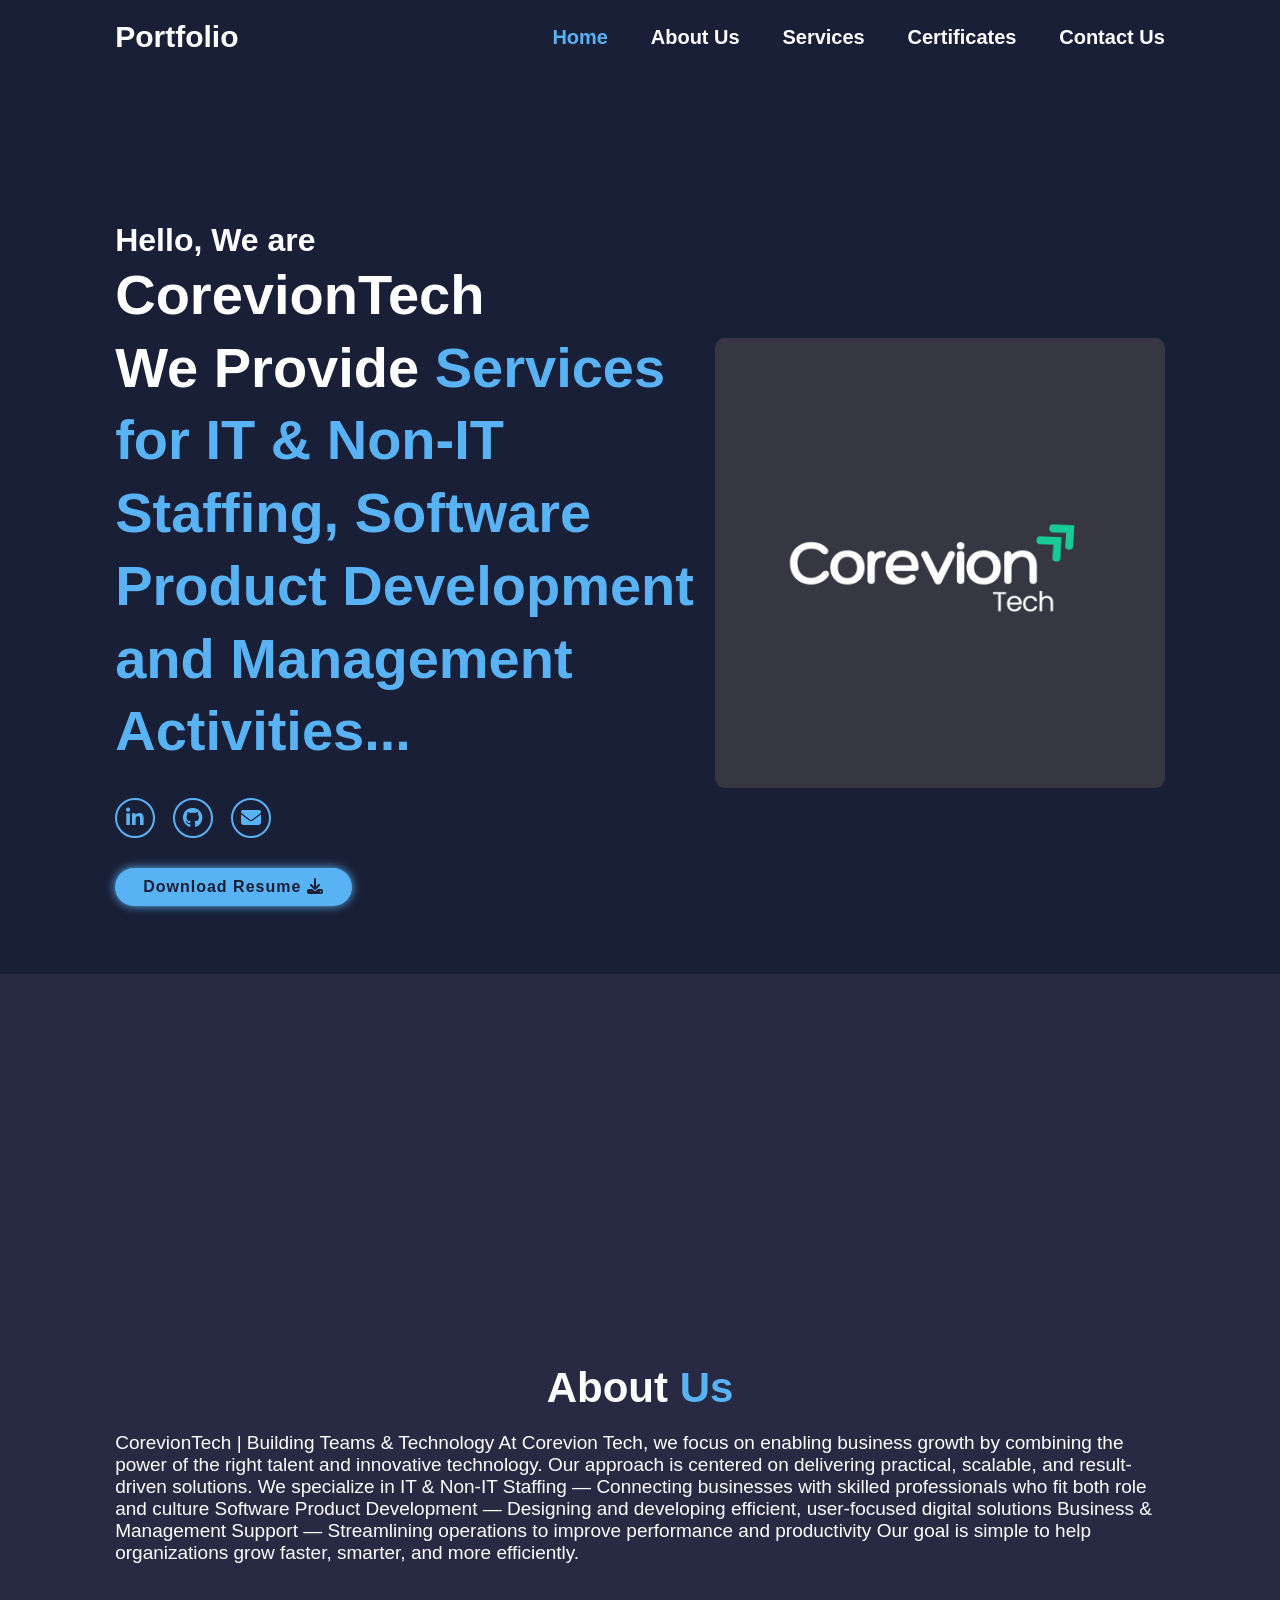
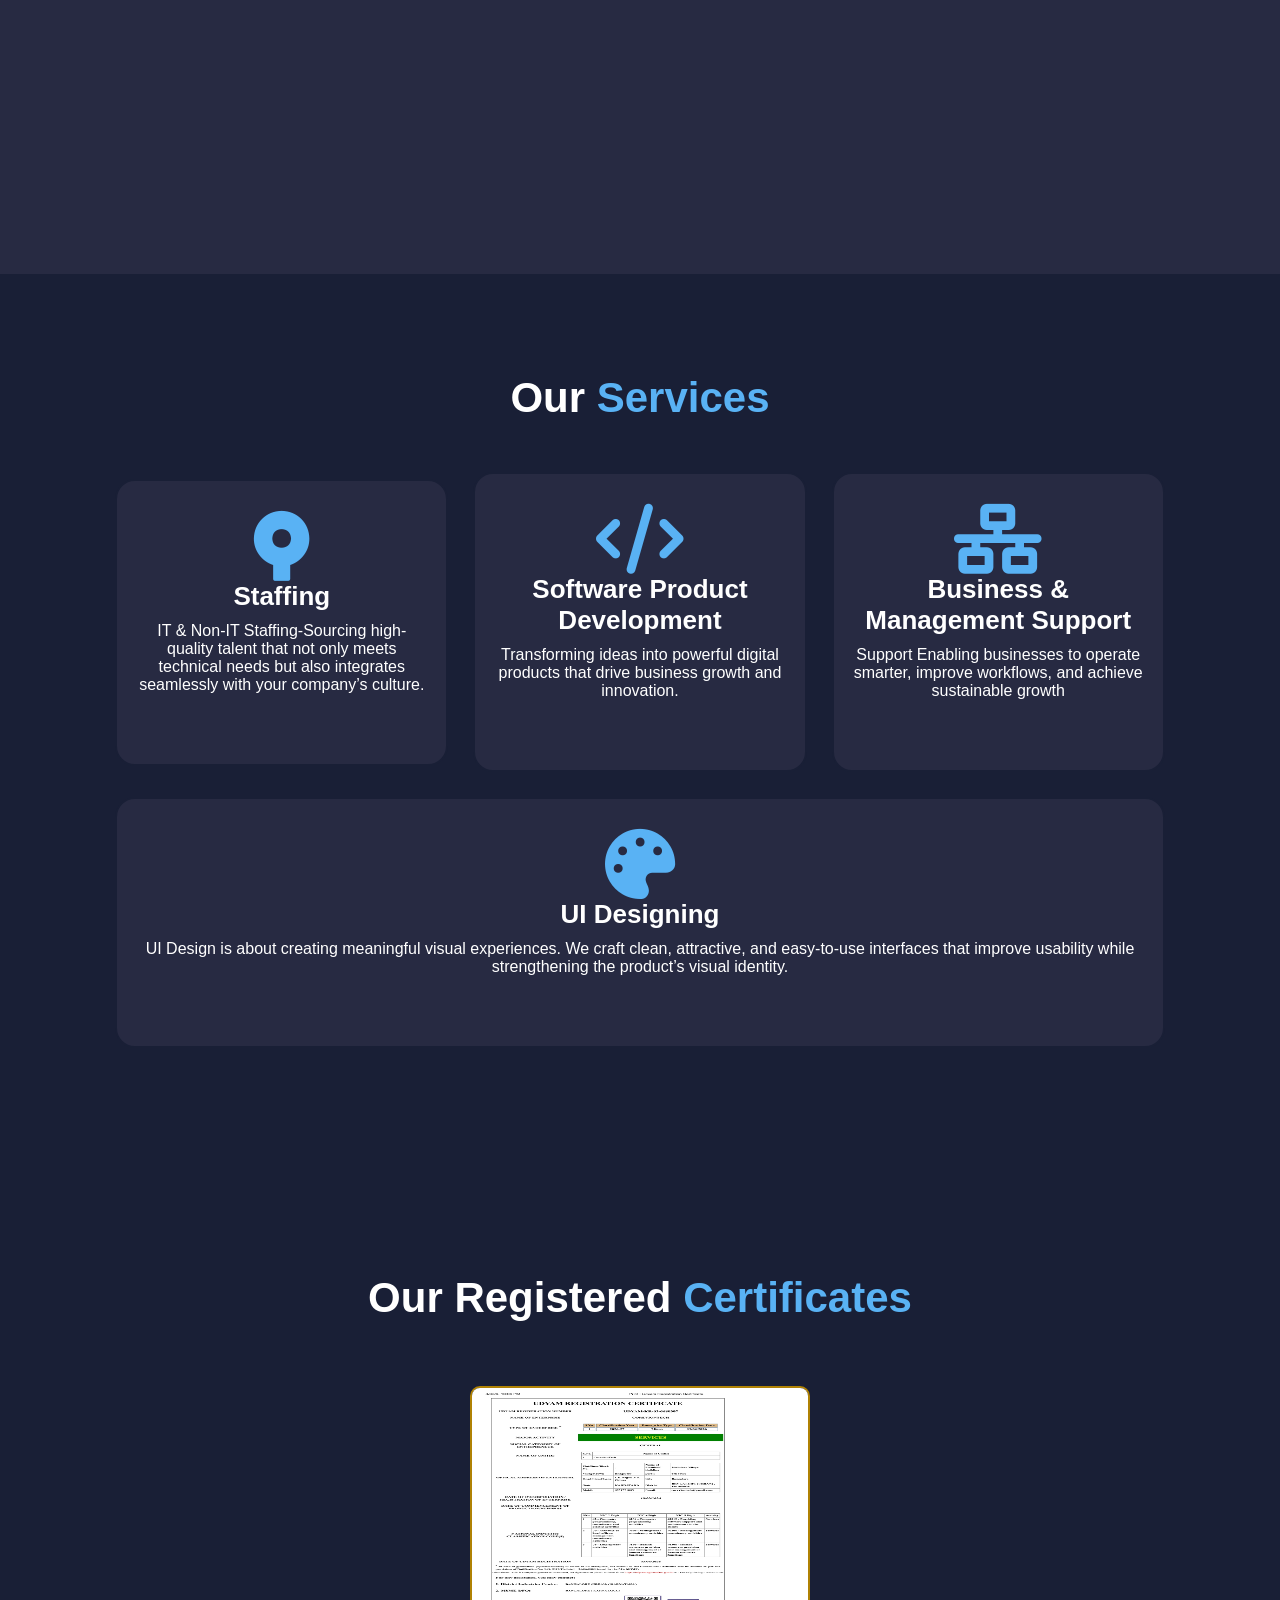
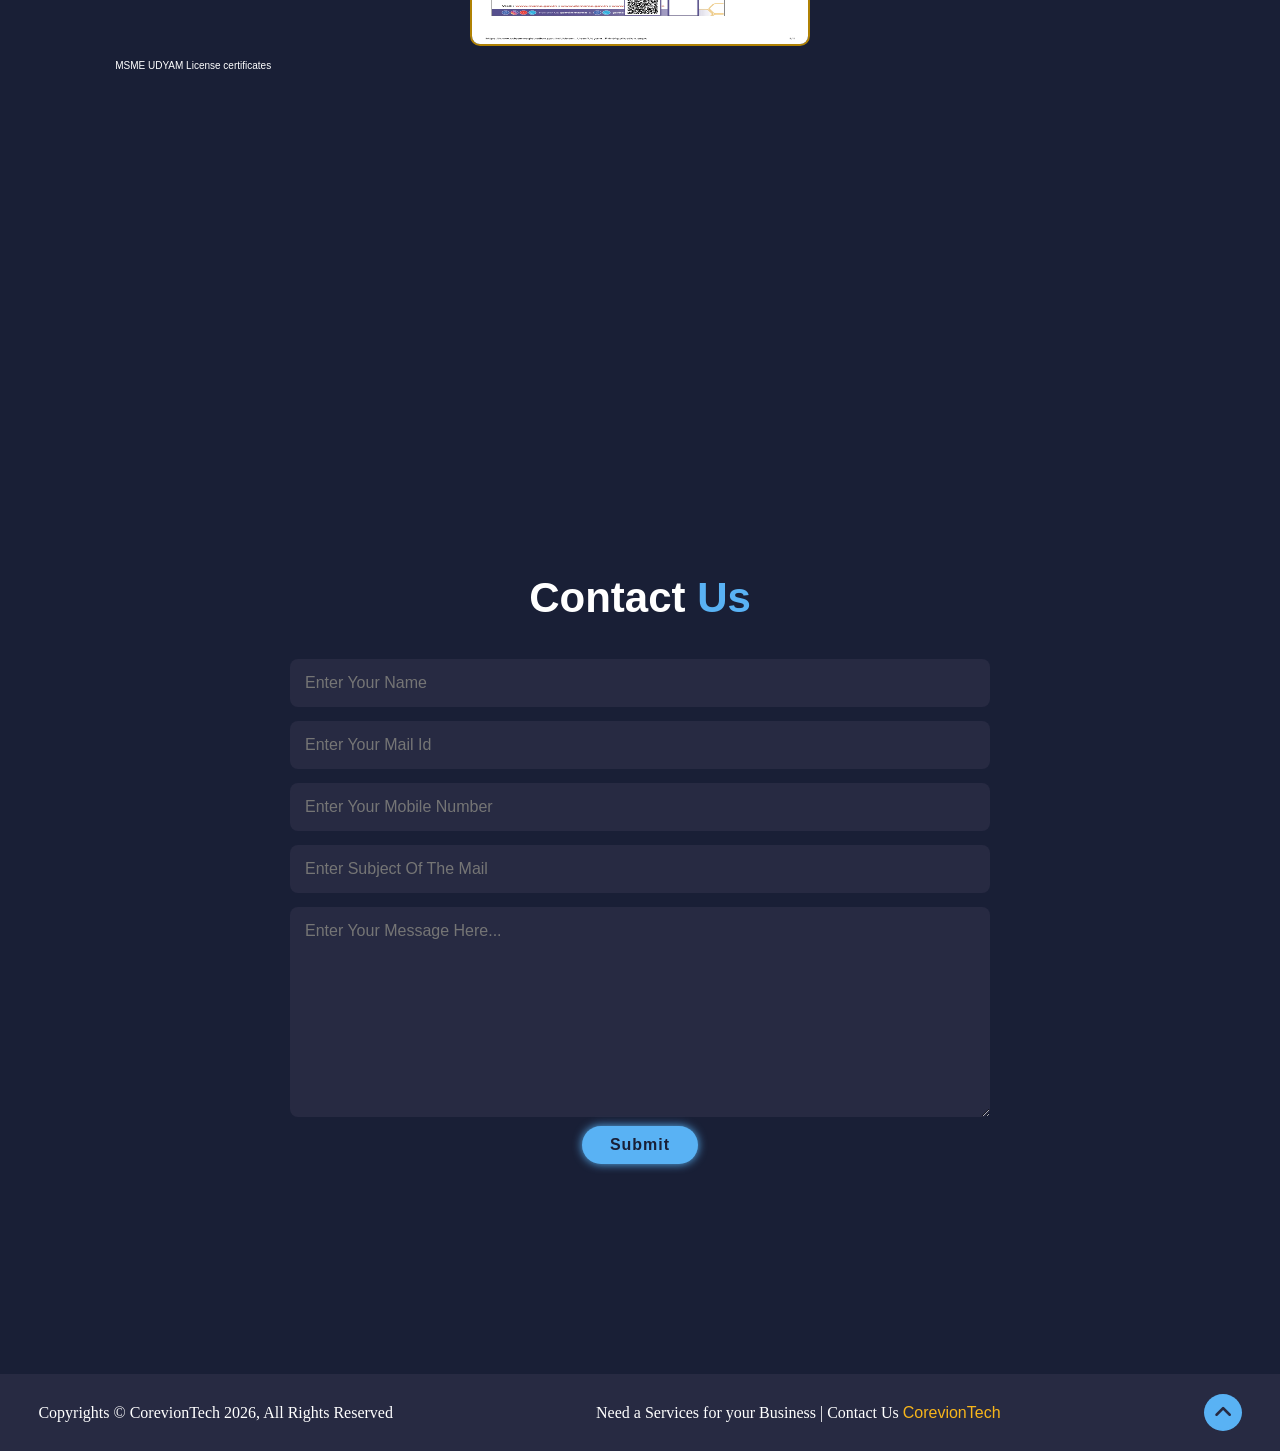
<file: frontend/portfolio.html>
<!DOCTYPE html>
<html lang="en">

<head>
  <meta charset="UTF-8">
  <meta name="viewport" content="width=device-width, initial-scale=1.0">
  <title>Document</title>
  <link rel="stylesheet" href="https://cdnjs.cloudflare.com/ajax/libs/font-awesome/6.5.1/css/all.min.css">
  <link rel="stylesheet" href="portfolio.css">
</head>

<body>
  <!-- Header -->
  <header class="header">
    <a href="#home" class="portfolio-logo">Portfolio</a>
    <i class="fa-solid fa-bars" id="menu-bar-icone"></i>
    <nav class="navbar-container">
      <a href="#home" class="active">Home</a>
      <a href="#about">About Us</a>
      <a href="#services">Services</a>
      <a href="#certificates">Certificates</a>
      <a href="#contact">Contact Us</a>
    </nav>
  </header>

  <!-- /Home -->

  <section class="home" id="home">
    <div class="home-container">
      <h3>Hello, We are</h3>
      <h1>CorevionTech</h1>
      <h1>We Provide <span>Services for IT & Non-IT Staffing, Software Product Development and Management Activities...</span></h1>
      
       
      

      <!-- Social Media Profile -->

      <div class="socila-media-profile">
        <a href="https://www.linkedin.com/in/coreviontech/" target="_blank" class="tooltip-icon"><i
            class="fa-brands fa-linkedin-in"></i>
          <span class="tooltiptext-icon">LinkedIn</span>
        </a>

        <a href="" target="_blank" class="tooltip-icon"><i class="fa-brands fa-github"></i>
          <span class="tooltiptext-icon">GitHub</span>
        </a>

        <a href="https://mail.google.com/mail/u/2/#inbox?compose=new" target="_blank" class="tooltip-icon">
          <i class="fas fa-envelope"></i>
          <span class="tooltiptext-icon">Gmail</span>
        </a>
      </div>
      <a href="CorevionTech.pdf" download class="button">Download Resume <i
          class="fa-solid fa-download"></i></a>
    </div>
  <div class="home-img">
    <img src="Logo.jpg" height="450px">
     <!-- <video width="550" controls class="video1">
        <source src="CT_logo.mp4" type="video/mp4">
      </video>
    </div> -->
  </section>

  <section class="about" id="about">
    <div class="about-container">
      <h2 class="heading">About <span>Us</span></h2>
      <p>
        CorevionTech | Building Teams & Technology

At Corevion Tech, we focus on enabling business growth by combining the power of the right talent and innovative technology. Our approach is centered on delivering practical, scalable, and result-driven solutions.

We specialize in

IT & Non-IT Staffing — Connecting businesses with skilled professionals who fit both role and culture
Software Product Development — Designing and developing efficient, user-focused digital solutions
Business & Management Support — Streamlining operations to improve performance and productivity

Our goal is simple to help organizations grow faster, smarter, and more efficiently.
      </p>
    </div>
  </section>

  <!-- Skills -->

  
      <!-- services -->
      <section class="service" id="services">
        <h2 class="heading">Our<span> Services</span></h2>
        <div class="services-container">
          <div class="service-card">
            <i class="fa-brands fa-sourcetree"></i>
            <h3>Staffing</h3>
            <p>
              IT & Non-IT Staffing-Sourcing high-quality talent that not only meets technical needs but also integrates seamlessly with your company’s culture.
          </div>

          <div class="service-card">
            <i class="fa-solid fa-code"></i>
            <h3>Software Product Development</h3>
            <p>
              Transforming ideas into powerful digital products that drive business growth and innovation.
            </p>
          </div>

          <div class="service-card">
            <i class="fa-solid fa-network-wired"></i>
            <h3> Business & Management Support</h3>
            <p>
               Support Enabling businesses to operate smarter, improve workflows, and achieve sustainable growth
            </p>
          </div>

          <div class="service-card">
            <i class="fa-solid fa-palette"></i>
            <h3>UI Designing</h3>
            <p>
              UI Design is about creating meaningful visual experiences. We craft clean, attractive, and easy-to-use interfaces that improve usability while strengthening the product’s visual identity.
            </p>
          </div>
        </div>
      </section>

      <!-- Projects -->

      
      <section class="certificates-container" id="certificates">
        <h2 class="heading">Our Registered<span> Certificates</span></h2>
        <div class="certificates-card">
          <img src="MSME.jpg" alt="static" />
         
        </div>
        <p >MSME UDYAM License certificates</p>
      </section>
      <!-- Contact -->

      <section class="contact" id="contact">
        <h2 class="heading">Contact <span>Us</span></h2>
        <form action="/send" method="POST">
          <div class="input-card">
            <input type="text" name="name" placeholder="Enter Your Name" required />
            <input type="email" name="email" placeholder="Enter Your Mail Id" required />
          </div>

          <div class="input-card">
            <input type="number" placeholder="Enter Your Mobile Number" required name="number" />
            <input type="text" name="subject" placeholder="Enter Subject Of The Mail" required />
          </div>

          <textarea name="message" cols="30" rows="10" placeholder="Enter Your Message Here..."></textarea>
          <button type="submit" class="button">Submit</button>
        </form>
      </section>
      <!-- Footer -->

      <footer class="footer">
        <div class="footer-container">
          <h2>Copyrights &copy; CorevionTech 2026, All Rights Reserved </h2>
        </div>
        <div class="contact-link">
          <h2>
            Need a Services for your Business | Contact Us
            <a href="https://mail.google.com/mail/u/2/#inbox?compose=new" target="_blank" class="tooltip">  CorevionTech
              <span class="tooltiptext">Gmail</span></a>
          </h2>
        </div>

        <div class="footer-icons">
          <a href="#home"><i class="fa-solid fa-angle-up"></i></a>
        </div>
      </footer>


</body>

</html>
</file>
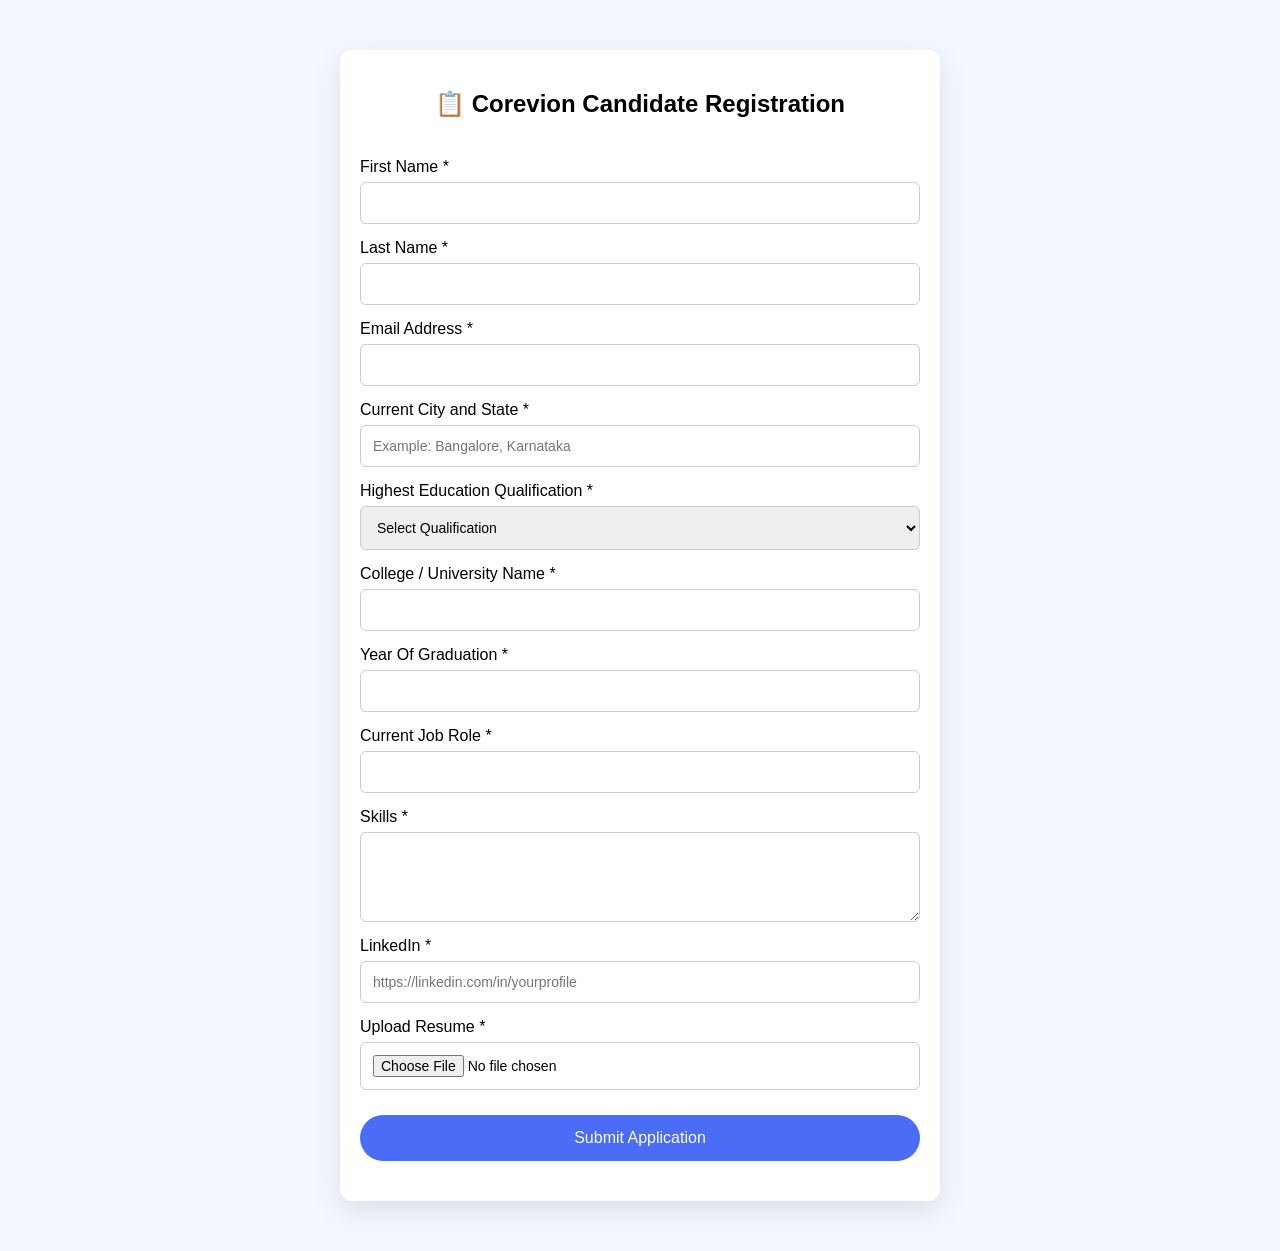
<file: frontend/register.html>
<!DOCTYPE html>
<html lang="en">

<head>
<meta charset="UTF-8">
<meta name="viewport" content="width=device-width, initial-scale=1.0">
<title>Register - Corevion</title>

<link rel="stylesheet" href="stylee.css">

<style>
body{
background:#f5f7ff;
}

.registration{
max-width:600px;
margin:50px auto;
padding:40px 20px;
background:white;
border-radius:12px;
box-shadow:0 10px 30px rgba(0,0,0,0.1);
}

.registration h2{
text-align:center;
margin-bottom:25px;
}

.registration form{
display:flex;
flex-direction:column;
}

.registration label{
margin-top:15px;
font-weight:500;
}

.registration input,
.registration select,
.registration textarea{
padding:12px;
margin-top:6px;
border-radius:6px;
border:1px solid #ccc;
font-size:14px;
}

.registration textarea{
resize:vertical;
min-height:90px;
}

.registration button{
margin-top:25px;
padding:14px;
border:none;
background:#4a6cf7;
color:white;
font-size:16px;
border-radius:30px;
cursor:pointer;
}

.registration button:hover{
background:#324bd6;
}
</style>

</head>

<body>

<section class="registration">

<h2>📋 Corevion Candidate Registration</h2>

<form>

<label>First Name *</label>
<input type="text" required>

<label>Last Name *</label>
<input type="text" required>

<label>Email Address *</label>
<input type="email" required>

<label>Current City and State *</label>
<input type="text" placeholder="Example: Bangalore, Karnataka">

<label>Highest Education Qualification *</label>

<select required>
<option value="">Select Qualification</option>
<option>B.E / B.Tech</option>
<option>BCA</option>
<option>MCA</option>
<option>B.Com</option>
<option>BSc</option>
<option>MSc</option>
<option>MBA</option>
<option>Other</option>
</select>

<label>College / University Name *</label>
<input type="text">

<label>Year Of Graduation *</label>
<input type="number">

<label>Current Job Role *</label>
<input type="text">

<label>Skills *</label>
<textarea required></textarea>

<label>LinkedIn *</label>
<input type="url" placeholder="https://linkedin.com/in/yourprofile">

<label>Upload Resume *</label>
<input type="file" accept=".pdf,.doc,.docx">

<button type="submit">Submit Application</button>

</form>

</section>

</body>
</html>
</file>
<file: frontend/portfolio.css>
* {
  margin: 0px;
  padding: 0px;
  box-sizing: border-box;
  font-family: "Nunito", sans-serif;
  text-decoration: none;
  border: none;
  outline: none;
  scroll-behavior: smooth;
}

:root {
  --bg-color: #191f36;
  --snd-bg-color: #272a42;
  --text-color: #ffffff;
  --main-color: #59b2f4;
}

html {
  font-size: 62.5%;
  overflow-x: hidden;
}
body {
  background-color: var(--bg-color);
  color: var(--text-color);
}

section {
  min-height: 100vh;
  padding: 10rem 9% 2rem;
}

.header {
  display: flex;
  flex-direction: row;
  justify-content: space-between;
  align-items: center;
  z-index: 100;
  position: sticky;
  top: 0;
  left: 0;
  width: 100%;
  padding: 2rem 9%;
  background: var(--bg-color);
}
.portfolio-logo {
  font-size: 3rem;
  color: var(--text-color);
  font-weight: 700;
  cursor: pointer;
}
.navbar-container a {
  font-size: 2rem;
  color: var(--text-color);
  margin-left: 4rem;
  font-weight: 700;
}

.navbar-container a.active {
  color: var(--main-color);
}
#menu-bar-icone {
  font-size: 3.6rem;
  color: var(--text-color);
  cursor: pointer;
  display: none;
}
.home {
  display: flex;
  justify-content: center;
  align-items: center;
}


.home-container h3 {
  font-size: 3.2rem;
  font-weight: 700;
}

.home-container h3:nth-of-type(2) {
  margin-bottom: 2rem;
}

.home-container h1 {
  font-size: 5.6rem;
  font-weight: 700;
  line-height: 1.3;
}
span {
  color: var(--main-color);
}
.home-img {
  animation: floatImage 4s ease-in-out infinite;
  border: 8px lightblue;
}
.home-img img{
  border-radius: 10px;
  
}

@keyframes floatImage {
  0% {
    transform: translateY(0);
  }
  50% {
    transform: translateY(-2.4rem);
  }
  100% {
    transform: translateY(0);
  }
}
.home-container p {
  font-size: 1.6rem;
}

.socila-media-profile a {
  display: inline-flex;
  justify-content: center;
  align-items: center;
  width: 4rem;
  height: 4rem;
  background: transparent;
  border: 0.2rem solid var(--main-color);
  border-radius: 50%;
  font-size: 2rem;
  color: var(--main-color);
  margin: 3rem 1.5rem 3rem 0;
  transition: 0.5s ease;
}

.tooltip-icon {
  position: relative;
}

.tooltip-icon .tooltiptext-icon {
  visibility: hidden;
  width: 60px;
  background-color: #333;
  color: #fff;
  text-align: center;
  padding: 3px;
  font-size: 12px;
  font-family: "Nunito";
  font-weight: 300;
  border-radius: 4px;
  position: absolute;
  margin-bottom: 10px;
  z-index: 1;
  bottom: 100%;
  left: -100%;
  transform: translateX(50%);
  opacity: 0;
  transition: opacity 0.3s;
}

/* Show the tooltip text on hover */
.tooltip-icon:hover .tooltiptext-icon {
  visibility: visible;
  opacity: 1;
}

.button {
  display: inline-block;
  padding: 1rem 2.8rem;
  background-color: var(--main-color);
  border-radius: 4rem;
  box-shadow: 0 0 1rem var(--main-color);
  font-size: 1.6rem;
  color: var(--bg-color);
  letter-spacing: 0.1rem;
  font-weight: 600;
  transition: 0.5s ease;
}

.button:hover {
  box-shadow: none;
  background-color: transparent;
  border: 2px solid var(--main-color);
  color: var(--text-color);
}

.about {
  display: flex;
  flex-direction: column;
  justify-content: center;
  align-items: center;
  background-color: var(--snd-bg-color);
}

.heading {
  text-align: center;
  font-size: 42px;
  margin-bottom: 20px;
}

.skills {
  display: flex;
  flex-direction: column;
  justify-content: center;
  align-items: center;
  padding: 70px;
}

.skills-container {
  display: flex;
  flex-direction: row;
  align-items: center;
  justify-content: center;
  flex-wrap: wrap;
  gap: 4rem;
  margin-top: 50px;
}

.skill-card {
  display: flex;
  flex-direction: column;
  justify-content: center;
  align-items: center;
  width: 15%;
  padding: 16px;
  box-shadow: 0 0 10px #a9aaab;
  border: none;
  outline: none;
  cursor: pointer;
  border-radius: 12px;
  transition: 0.5s ease;
}

.skill-card:hover {
  background-color: var(--main-color);
  box-shadow: 0 0 20px var(--main-color);
}

.skills-container .skill-card img {
  height: 90px;
  width: 90px;
}

.skills-container .skill-card p {
  font-family: "Nunito";
  font-size: 20px;
  font-weight: 600;
  margin-top: 20px;
}

.about-container p {
  font-size: 19px;
}
.service h2 {
  margin-bottom: 5rem;
}

.services-container {
  display: flex;
  justify-content: center;
  align-items: center;
  flex-wrap: wrap;
  gap: 2.5rem;
  padding-bottom: 40px;
}
.services-container .service-card {
  flex: 1 1 26rem;
  background-color: var(--snd-bg-color);
  padding: 3rem 2rem 4rem;
  border-radius: 2rem;
  text-align: center;
  border: 0.2rem solid var(--bg-color);
  transition: 0.5s ease;
  cursor: pointer;
}
.services-container .service-card:hover {
  border-color: var(--main-color);
  transform: scale(1.02);
}

.service-card i {
  font-size: 7rem;
  color: var(--main-color);
}

.service-card h3 {
  font-size: 2.6rem;
}

.service-card p {
  font-size: 1.6rem;
  margin: 1rem 0 3rem;
}
.projects {
  background: var(--snd-bg-color);
  padding-bottom: 70px;
}
.projects h2 {
  margin-bottom: 4rem;
}

.project-container {
  display: grid;
  grid-template-columns: repeat(3, 2fr);
  align-items: center;
  gap: 2.5rem;
}

.project-container .project-card {
  position: relative;
  border-radius: 2rem;
  box-shadow: 0 0 1rem var(--bg-color);
  overflow: hidden;
  display: flex;
}
.project-card {
  cursor: pointer;
  height: 200px;
  width: 100%;
}
.project-card img {
  width: 100%;
  transition: 0.5s ease;
  opacity: 0.7;
}
.project-card:hover img {
  transform: scale(1.1);
}

.project-card .project-content {
  position: absolute;
  bottom: 0;
  left: 0;
  width: 100%;
  height: 100%;
  background: linear-gradient(rgba(0, 0, 0, 0.1), var(--main-color));
  display: flex;
  justify-content: center;
  align-items: center;
  flex-direction: column;
  text-align: center;
  padding: 0.4rem;
  transform: translateY(100%);
  transition: 0.5s ease;
}

.project-card:hover .project-content {
  transform: translateY(0);
}

.project-content h4 {
  font-size: 3rem;
}
.project-content p {
  font-size: 1.6rem;
  margin: 0.3rem 0 1rem;
}
.project-content a {
  display: inline-flex;
  justify-content: center;
  align-items: center;
  width: 5rem;
  height: 5rem;
  background: var(--text-color);
  border-radius: 50%;
}

.project-content a i {
  font-size: 2rem;
  color: var(--snd-bg-color);
}

.project-image {
  max-height: 200px;
}
.certificates-card {
  display: flex;
  flex-direction: row;
  justify-content: center;
  flex-wrap: wrap;
  margin-top: 50px;
}
.certificates-card img {
  height: 260px;
  width: 340px;
  margin: 1.4rem;
  border-radius: 10px;
  border: 2px solid #b08204;
  cursor: pointer;
  transition: transform 0.3s ease; /* Smooth animation */
}

.certificates-card img:hover {
  box-shadow: 0 0 1px 2px #b08204;
  transform: scale(1.5); /* Zooms to 150% */
  
}
.contact h2 {
  margin-bottom: 3rem;
}

.contact form {
  max-width: 70rem;
  margin: 1rem auto;
  text-align: center;
  margin-bottom: 3rem;
}
.contact form .input-card {
  display: flex;
  justify-content: space-between;
  flex-wrap: wrap;
}
.contact form .input-card input,
.contact form textarea {
  width: 100%;
  padding: 1.5rem;
  font-size: 1.6rem;
  color: var(--text-color);
  background: var(--snd-bg-color);
  border-radius: 0.8rem;
  margin: 0.7rem 0;
}

.input-card input:focus {
  border: 1px solid var(--main-color);
}

.contact form textarea:focus {
  border: 1px solid var(--main-color);
}

.footer {
  display: flex;
  justify-content: space-between;
  align-items: center;
  flex-wrap: wrap;
  padding: 2rem 3%;
  background: var(--snd-bg-color);
  margin-bottom: 0px;
}

.footer-container {
  font-size: 1.6rem;
}

footer h2 {
  font-family: "Nunito";
  color: #ffffff;
  font-size: 16px;
  font-weight: 500;
}

footer h2 a {
  color: #f7b51b;
}

.tooltip {
  position: relative;
  display: inline-block;
}

/* Tooltip text */
.tooltip .tooltiptext {
  visibility: hidden;
  width: 70px;
  background-color: #333;
  color: #fff;
  text-align: center;
  padding: 3px;
  font-size: 12px;
  font-weight: 200;
  border-radius: 4px;
  position: absolute;
  z-index: 1;
  bottom: 100%;
  left: 0;
  opacity: 0;
  transition: opacity 0.3s;
}

/* Show the tooltip text on hover */
.tooltip:hover .tooltiptext {
  visibility: visible;
  opacity: 1;
}

.footer-icons {
  display: inline-flex;
  justify-content: flex-end;
  align-items: flex-end;
  padding: 0.8rem 1rem;
  background: var(--main-color);
  border-radius: 50%;
  transition: 0.5s ease;
  margin-right: 0px;
}

.footer-icons a:hover {
  box-shadow: 0 0 1rem var(--main-color);
}

.footer-icons a i {
  font-size: 2.1rem;
  color: var(--snd-bg-color);
}
</file>
<file: frontend/stylee.css>
* {
    margin: 0;
    padding: 0;
    box-sizing: border-box;
    font-family: 'Poppins', sans-serif;
}

/* BODY BACKGROUND */
body {
    background: linear-gradient(135deg, #0f2027, #203a43, #2c5364);
}

/* NAVBAR */
.navbar {
    display: flex;
    justify-content: space-between;
    align-items: center;
    padding: 20px 20px;
    background: rgba(0, 0, 0, 0.8);
    position: fixed;
    width: 100%;
    top: 0;
    z-index: 1000;
}

.logo {
    display: flex;
    align-items: center;
    color: white;
    font-size: 20px;
    font-weight: 600;
}

.logo img {
    width: 80px;
    margin-right: 10px;
    border-radius: 50%;
    height:80px;
}

.nav-links {
    list-style: none;
    display: flex;
    gap: 25px;
}

.nav-links a {
    text-decoration: none;
    color: white;
    transition: 0.3s;
}

.nav-links a:hover {
    color: #ff7a00;
}

.nav-btn {
    background: #ff7a00;
    padding: 8px 10px;
    border-radius: 5px;
}

/* POPUP BACKGROUND */
.popup {
    display: none;
    position: fixed;
    top: 0;
    left: 0;
    width: 100%;
    height: 100%;
    background: rgba(0,0,0,0.7);
    justify-content: center;
    align-items: center;
    z-index: 2000;
}

/* POPUP BOX */
.popup-content {
    background: rgba(255,255,255,0.1);
    backdrop-filter: blur(15px);
    padding: 30px;
    border-radius: 15px;
    text-align: center;
    color: white;
    width: 300px;
    animation: scaleUp 0.3s ease;
}

/* CLOSE BUTTON */
.close-btn {
    position: absolute;
    top: 15px;
    right: 20px;
    font-size: 22px;
    cursor: pointer;
}

/* BUTTON */
.popup-btn {
    display: inline-block;
    margin-top: 15px;
    padding: 10px 20px;
    background: #ff7a00;
    color: white;
    text-decoration: none;
    border-radius: 5px;
}

/* ANIMATION */
@keyframes scaleUp {
    from {
        transform: scale(0.7);
        opacity: 0;
    }
    to {
        transform: scale(1);
        opacity: 1;
    }
}

/* HERO */
.hero {
    height: 100vh;
    background: url('images/logo.jpeg') no-repeat center/cover;
    display: flex;
    justify-content: center;
    align-items: center;
    padding-top: 40px;
}

.overlay {
    backdrop-filter: blur(10px);
    background: rgba(0,0,0,0.5);
    padding: 40px;
    border-radius: 10px;
    text-align: center;
    color: white;
}

.overlay h1 {
    font-size: 40px;
    margin-bottom: 20px;
}

.overlay p {
    margin-bottom: 20px;
}

.btn {
    background: #ff7a00;
    padding: 12px 25px;
    color: white;
    text-decoration: none;
    border-radius: 5px;
}

/* FEATURES */
.features {
    padding: 60px;
}

.section-title {
    text-align: center;
    color: white;
    font-size: 32px;
    margin-bottom: 40px;
}

.features-container {
    display: grid;
    grid-template-columns: repeat(3, 1fr);
    gap: 30px;
}

/* GLASS CARDS */
.glass {
    background: rgba(255,255,255,0.1);
    backdrop-filter: blur(15px);
    border-radius: 20px;
    padding: 30px;
    text-align: center;
    color: white;
    border: 1px solid rgba(255,255,255,0.2);
    transition: 0.4s;
}

.glass i {
    font-size: 35px;
    margin-bottom: 15px;
    color: #ff7a00;
}

.glass:hover {
    transform: translateY(-12px) scale(1.05);
    box-shadow: 0 20px 40px rgba(0,0,0,0.4);
}

/* CONTACT */
.contact {
    text-align: center;
    padding: 50px;
    color: white;
}
.contact p{
    margin:12px;
}
.whatsapp {
    background: #25D366;
    padding: 2px 20px;

    color: white;
    text-decoration: none;
    border-radius: 12px;
}

/* RESPONSIVE */
@media(max-width: 900px){
    .features-container {
        grid-template-columns: repeat(2, 1fr);
    }
}

@media(max-width: 600px){
    .features-container {
        grid-template-columns: 1fr;
    }
}
#footer{
    text-align:center;
}  
.brands{
    display:flex;
    justify-content:center;

.fa-brands{
    cursor:pointer;
    font-size:30px;
    display:flex;
    padding:0 50px 0;
}
}
.fa-linkedin:hover{
    color:rgb(30,50,253);
    text-shadow:0 2px 10px #ff7a00;
}

.contact #copy{
    color: whitesmoke;
}

/* FOOTER DESIGN */
.main-footer {
    background: linear-gradient(135deg, #0f2027, #203a43, #2c5364);
    color: #fff;
    padding: 50px 10%;
}

/* TOP LOGO SECTION */
.footer-top {
    text-align: center;
    margin-bottom: 40px;
}

.footer-logo {
    display: flex;
    justify-content: center;
    align-items: center;
    gap: 10px;
}

.footer-logo img {
    width: 50px;
    border-radius: 8px;
}

.footer-logo h2 {
    font-size: 24px;
}

.footer-tagline {
    margin-top: 10px;
    color: #ccc;
    font-size: 14px;
}

/* GRID */
.footer-container {
    display: grid;
    grid-template-columns: repeat(auto-fit, minmax(200px, 1fr));
    gap: 40px;
}

/* COLUMNS */
.footer-column h3 {
    margin-bottom: 15px;
    color: #00e6ff;
}

.footer-column p {
    margin: 8px 0;
    font-size: 14px;
    color: #ccc;
    cursor: pointer;
    transition: 0.3s;
}

.footer-column p:hover {
    color: #00e6ff;
    transform: translateX(5px);
}

/* SOCIAL ICONS */
.footer-social {
    text-align: center;
    margin-top: 30px;
}

.footer-social a {
    display: inline-block;
    margin: 0 10px;
    font-size: 20px;
    color: #ccc;
    transition: 0.3s;
}

.footer-social a:hover {
    color: #00e6ff;
    transform: scale(1.2);
}

/* BOTTOM */
.footer-bottom {
    text-align: center;
    margin-top: 20px;
    border-top: 1px solid rgba(255,255,255,0.2);
    padding-top: 15px;
    font-size: 14px;
    color: #aaa;
}

.footer-bottom img{
    height: 80px;
    width: 80px;
    
}
</file>
